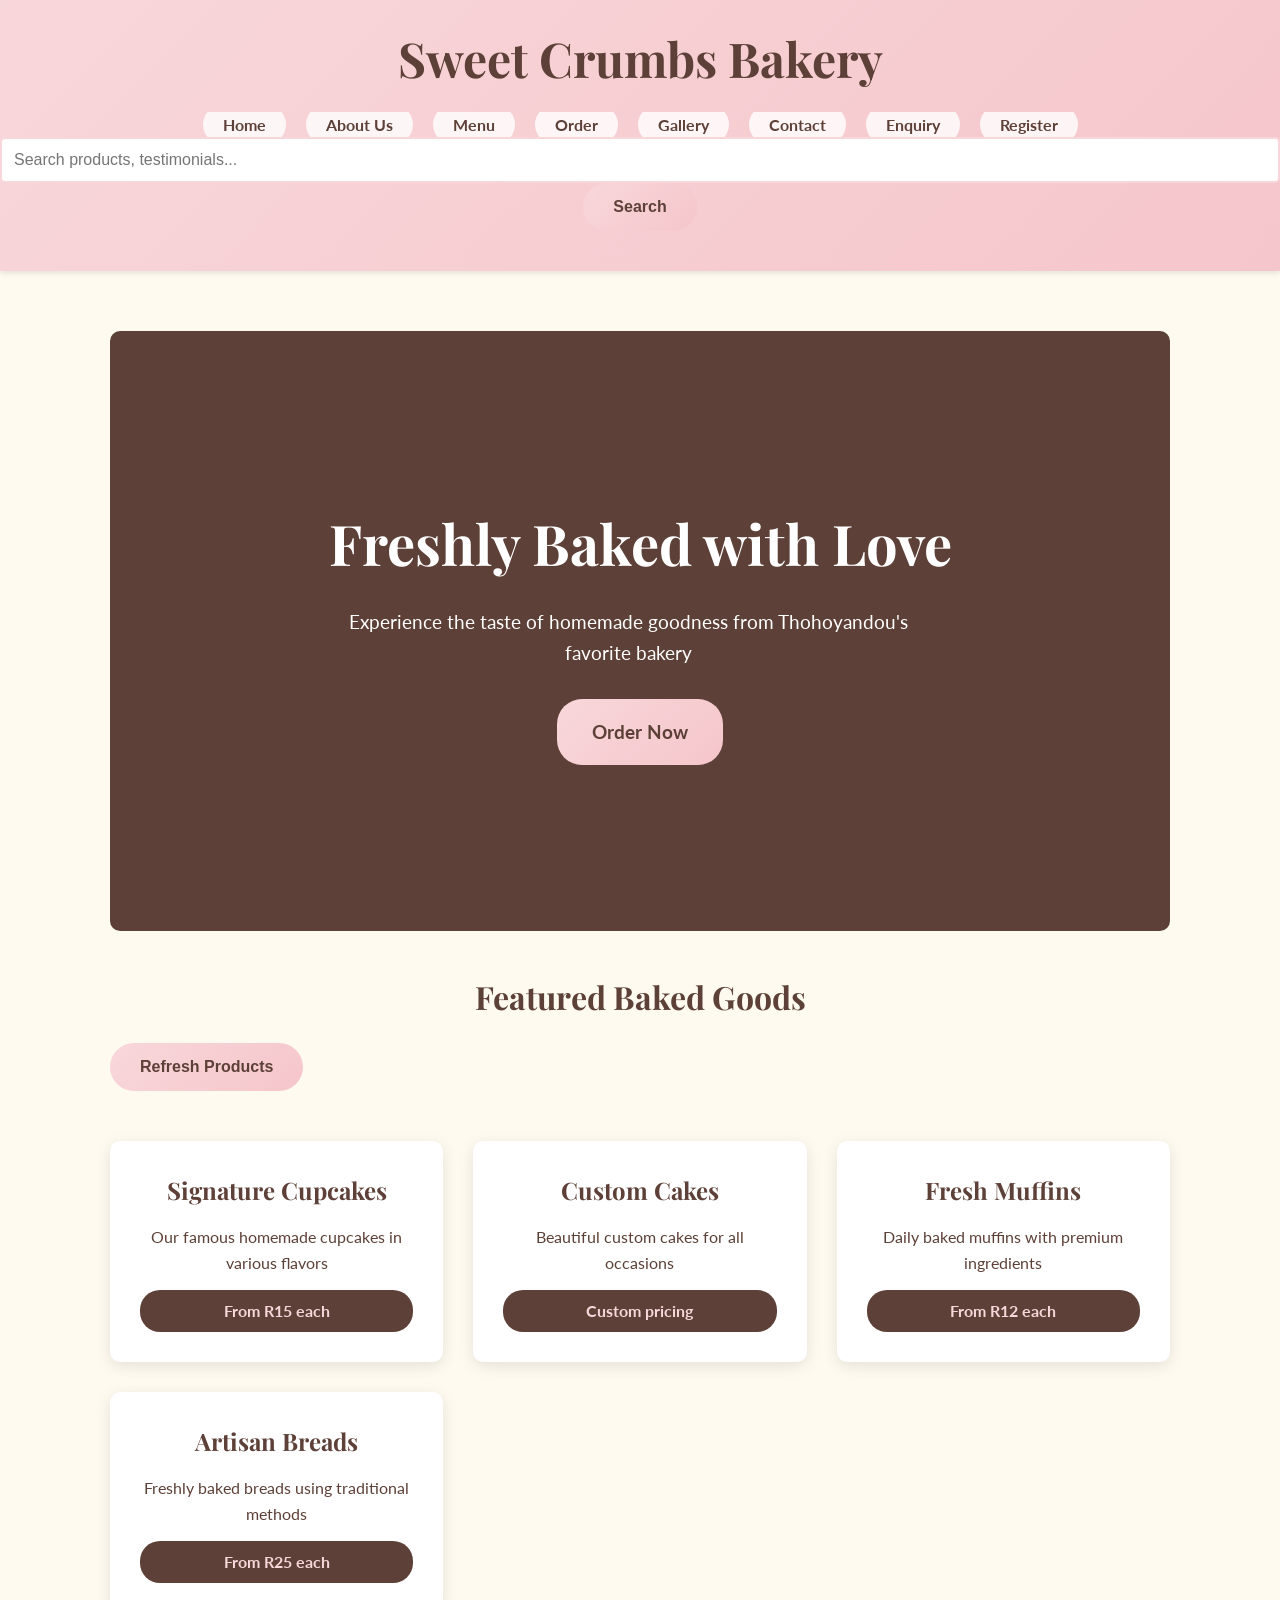
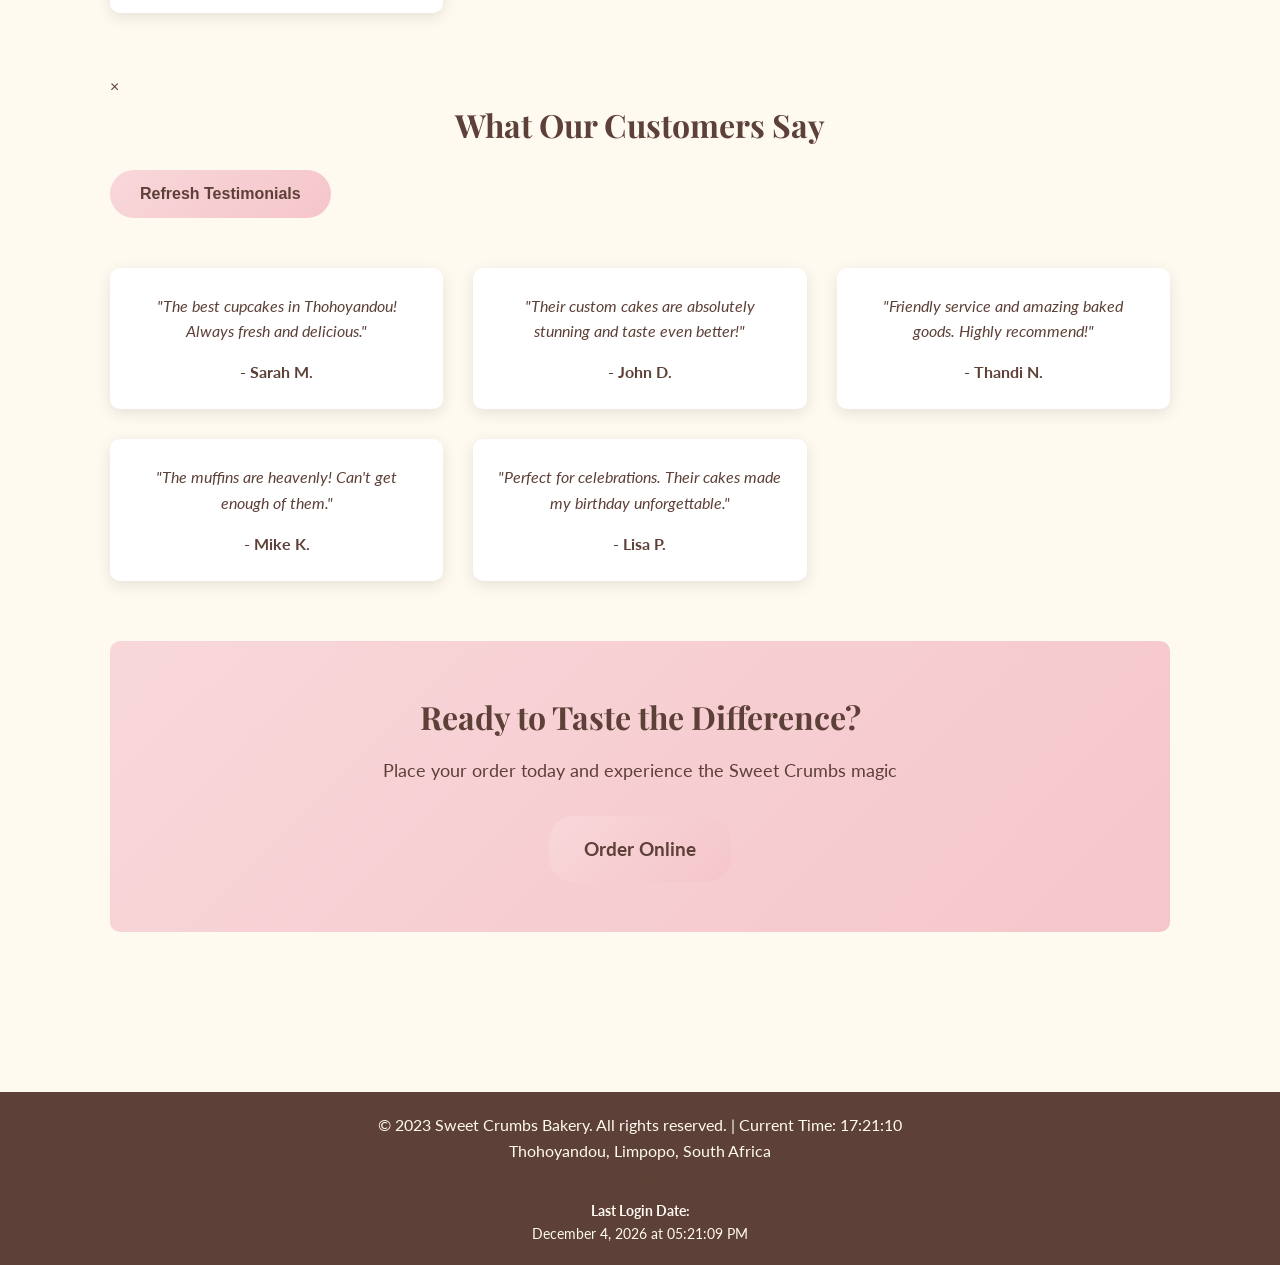
<file: index.html>
<!DOCTYPE html>
<html lang="en">
<head>
    <meta charset="UTF-8">
    <meta name="viewport" content="width=device-width, initial-scale=1.0">
    <title>Sweet Crumbs Bakery - Thohoyandou's Favorite Bakery</title>
    <meta name="description" content="Discover Sweet Crumbs Bakery in Thohoyandou, Limpopo. Freshly baked cupcakes, custom cakes, and muffins made with love. Order online for delivery in South Africa.">
    <meta name="keywords" content="bakery Thohoyandou, Sweet Crumbs Bakery, cupcakes Limpopo, custom cakes Thohoyandou, fresh muffins South Africa, homemade bakery">
    <meta name="author" content="Sweet Crumbs Bakery">
    <meta name="robots" content="index, follow">
    <!-- Open Graph / Facebook -->
    <meta property="og:type" content="website">
    <meta property="og:url" content="https://sweetcrumbs.co.za/">
    <meta property="og:title" content="Sweet Crumbs Bakery - Thohoyandou's Favorite Bakery">
    <meta property="og:description" content="Freshly baked cupcakes, custom cakes, and muffins from Thohoyandou's best bakery. Order online today!">
    <meta property="og:image" content="https://sweetcrumbs.co.za/Assets/cupcake1.jpeg">
    <!-- Twitter -->
    <meta property="twitter:card" content="summary_large_image">
    <meta property="twitter:url" content="https://sweetcrumbs.co.za/">
    <meta property="twitter:title" content="Sweet Crumbs Bakery - Thohoyandou's Favorite Bakery">
    <meta property="twitter:description" content="Freshly baked cupcakes, custom cakes, and muffins from Thohoyandou's best bakery. Order online today!">
    <meta property="twitter:image" content="https://sweetcrumbs.co.za/Assets/cupcake1.jpeg">
    <link rel="stylesheet" href="Css/styles.css">
    <script src="https://code.jquery.com/jquery-3.6.0.min.js"></script>
    <script src="Js/script.js"></script>
    <script src="Js/index.js"></script>
    <script src="Js/search.js"></script>
    <script src="Js/real-time.js"></script>
</head>
<body>
    <header>
        <h1>Sweet Crumbs Bakery</h1>
        <input type="checkbox" id="menu-toggle" style="display: none;">
        <label for="menu-toggle" class="hamburger">☰</label>
        <nav>
            <ul>
                <li><a href="index.html">Home</a></li>
                <li><a href="Pages/about.html">About Us</a></li>
                <li><a href="Pages/menu.html">Menu</a></li>
                <li><a href="Pages/order.html">Order</a></li>
                <li><a href="Pages/gallery.html">Gallery</a></li>
                <li><a href="Pages/contact.html">Contact</a></li>
                <li><a href="Pages/enquiry.html">Enquiry</a></li>
                <li><a href="Pages/register.html">Register</a></li>
            </ul>
        </nav>
    </header>
    <main>
        <!-- Hero Section -->
        <section class="hero">
            <div class="hero-content">
                <h2>Freshly Baked with Love</h2>
                <p>Experience the taste of homemade goodness from Thohoyandou's favorite bakery</p>
                <a href="Pages/order.html" class="cta-button">Order Now</a>
            </div>
        </section>

        <!-- Featured Products -->
        <section>
            <h2>Featured Baked Goods</h2>
            <div class="featured-products">
                <div class="product-card" data-modal="cupcakes">
                    <h3>Signature Cupcakes</h3>
                    <p>Our famous homemade cupcakes in various flavors</p>
                    <span class="price">From R15 each</span>
                </div>
                <div class="product-card" data-modal="cakes">
                    <h3>Custom Cakes</h3>
                    <p>Beautiful custom cakes for all occasions</p>
                    <span class="price">Custom pricing</span>
                </div>
                <div class="product-card" data-modal="muffins">
                    <h3>Fresh Muffins</h3>
                    <p>Daily baked muffins with premium ingredients</p>
                    <span class="price">From R12 each</span>
                </div>
            </div>
        </section>

        <!-- Modal for Product Details -->
        <div id="product-modal" class="modal">
            <div class="modal-content">
                <span class="close">&times;</span>
                <div id="modal-body">
                    <!-- Content will be populated by JS -->
                </div>
            </div>
        </div>

        <!-- Testimonials -->
        <section>
            <h2>What Our Customers Say</h2>
            <div class="testimonials">
                <div class="testimonial">
                    <p>"The best cupcakes in Thohoyandou! Always fresh and delicious."</p>
                    <span>- Sarah M.</span>
                </div>
                <div class="testimonial">
                    <p>"Their custom cakes are absolutely stunning and taste even better!"</p>
                    <span>- John D.</span>
                </div>
                <div class="testimonial">
                    <p>"Friendly service and amazing baked goods. Highly recommend!"</p>
                    <span>- Thandi N.</span>
                </div>
            </div>
        </section>

        <!-- Call to Action -->
        <section class="cta-section">
            <h2>Ready to Taste the Difference?</h2>
            <p>Place your order today and experience the Sweet Crumbs magic</p>
            <a href="Pages/order.html" class="cta-button">Order Online</a>
        </section>
    </main>

    <footer>
        <p>&copy; 2023 Sweet Crumbs Bakery. All rights reserved.</p>
        <p>Thohoyandou, Limpopo, South Africa</p>
        <div class="social-media">
            <a href="https://www.facebook.com/sweetcrumbsbakery" target="_blank" rel="noopener">Facebook</a>
            <a href="https://www.instagram.com/sweetcrumbsbakery" target="_blank" rel="noopener">Instagram</a>
            <a href="https://twitter.com/sweetcrumbsbak" target="_blank" rel="noopener">Twitter</a>
        </div>
    </footer>
</body>
</html>
</file>
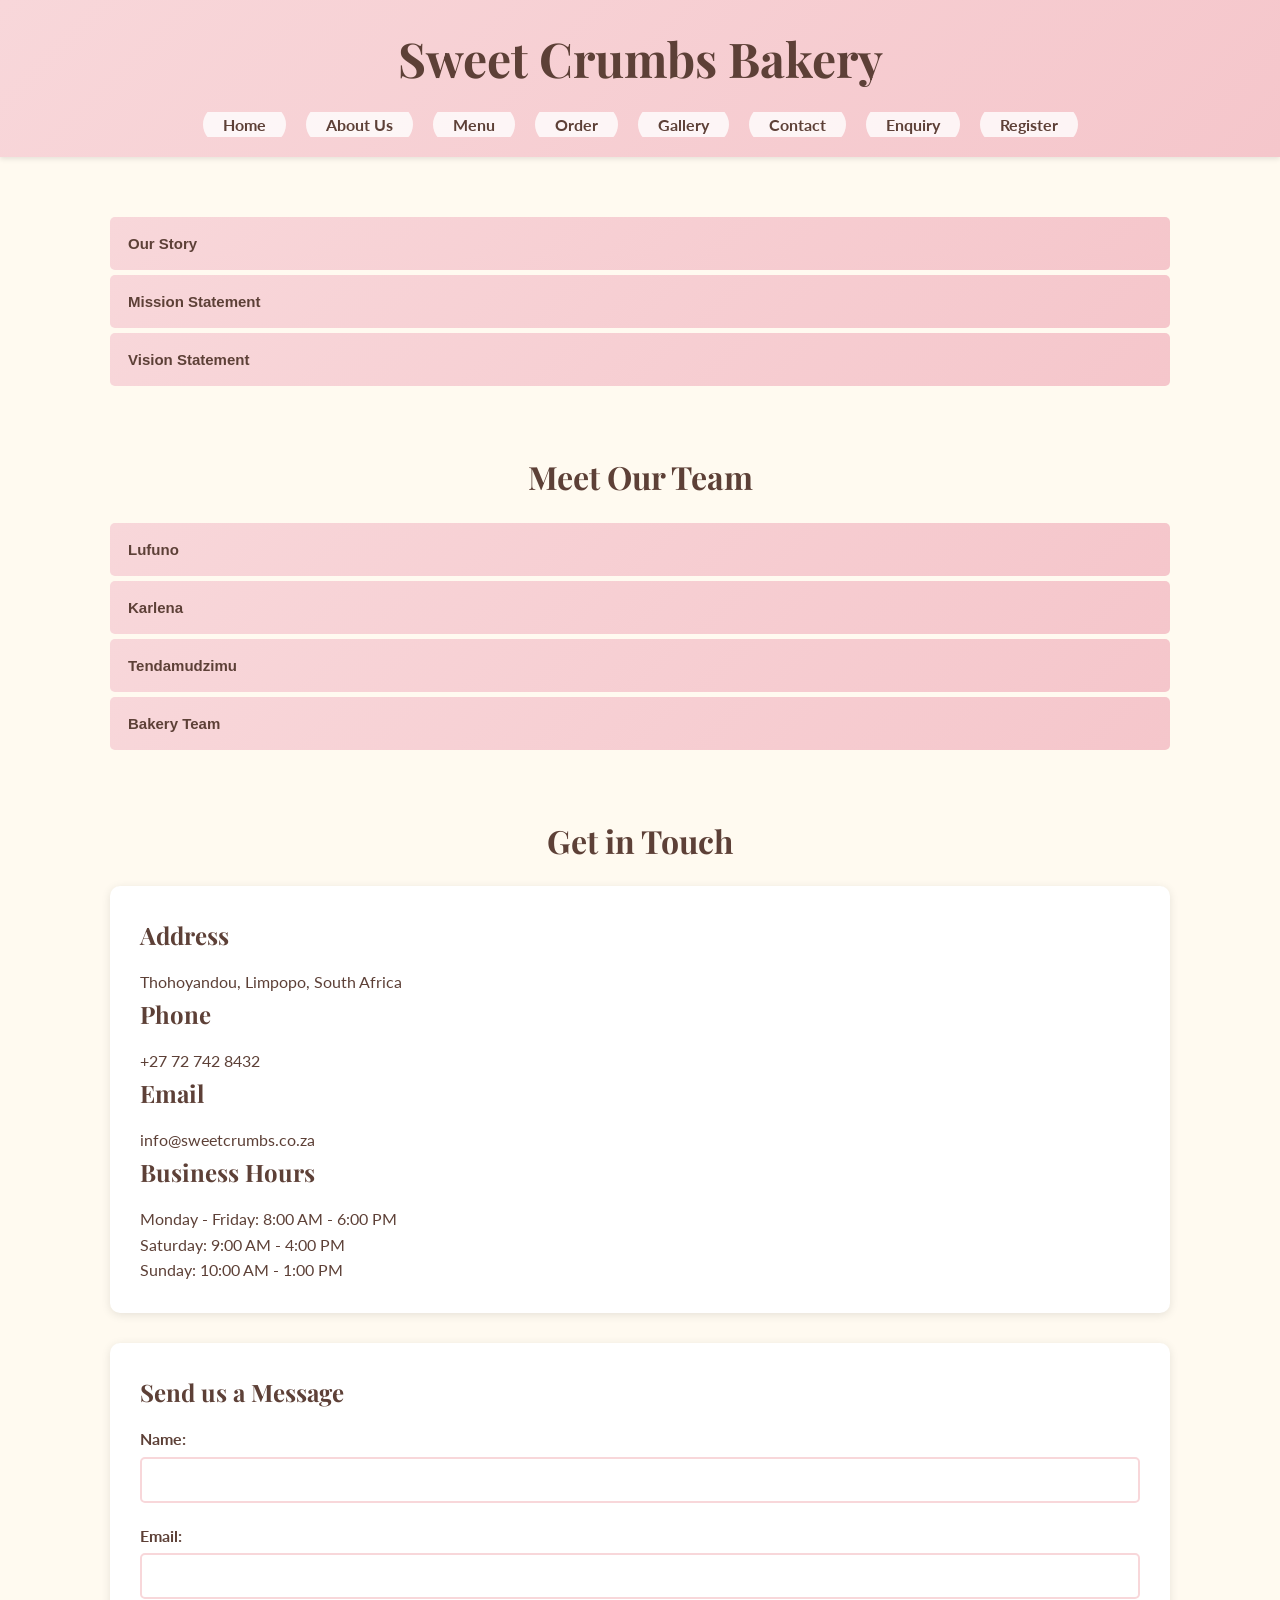
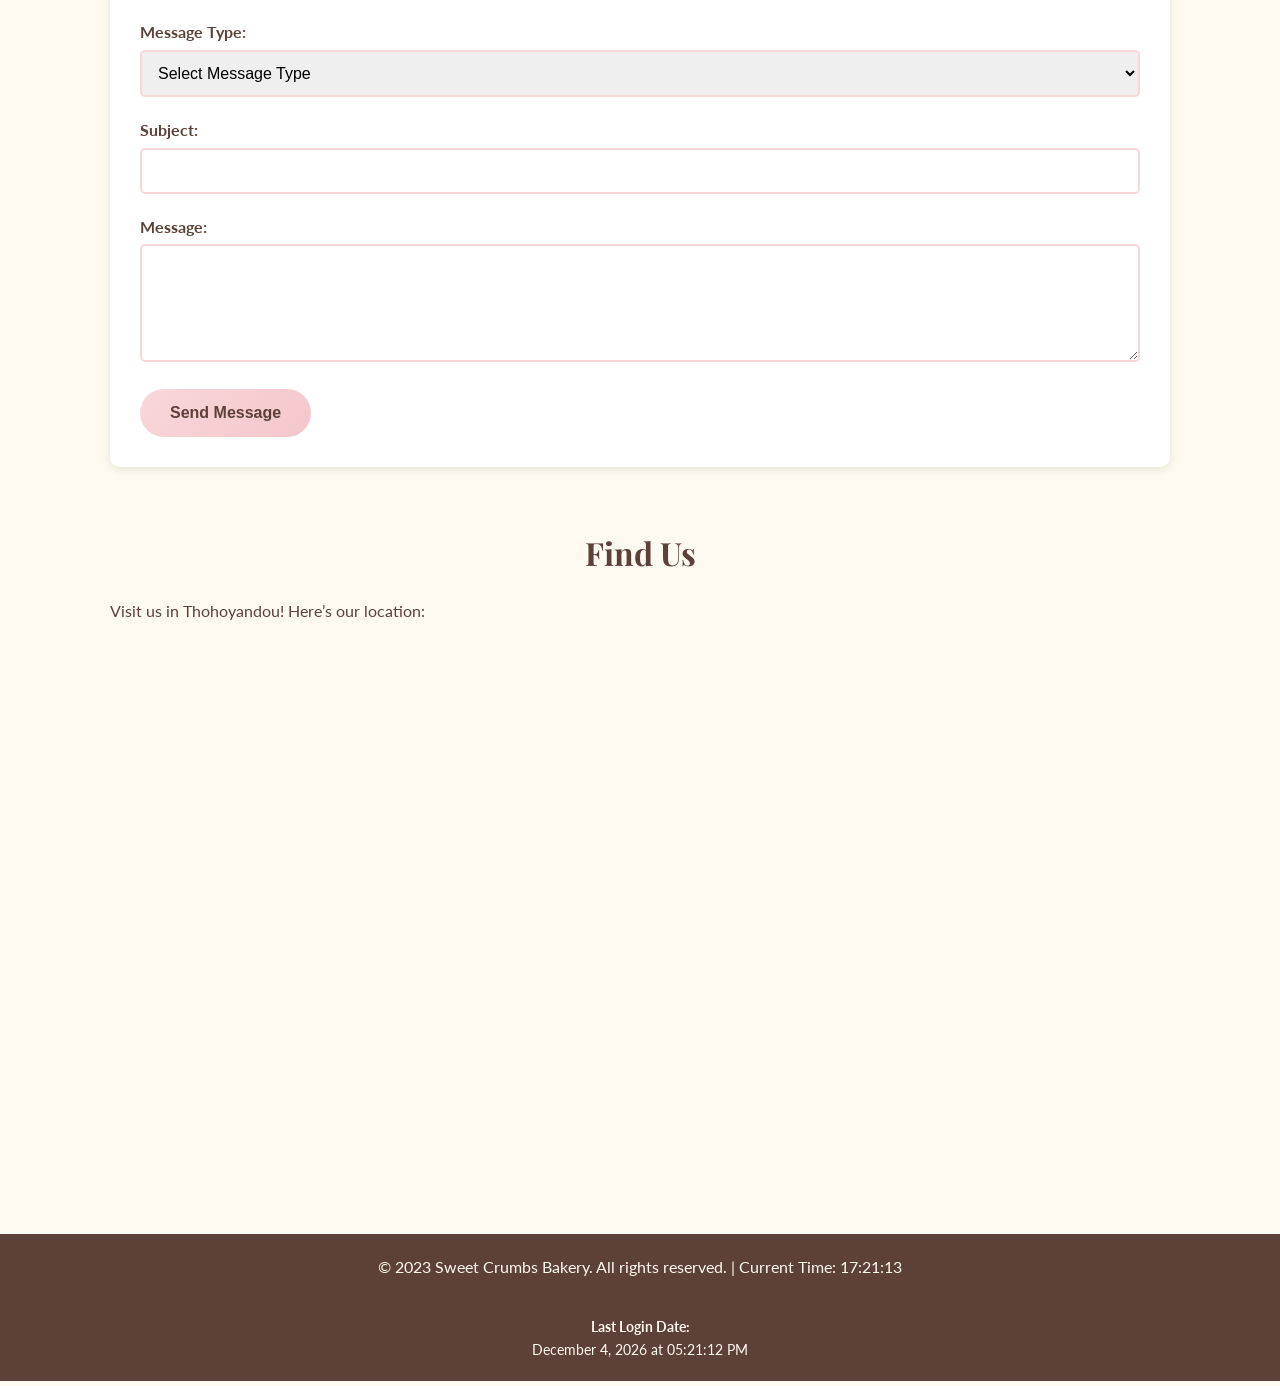
<file: Pages/about.html>
<!DOCTYPE html>
<html lang="en">
<head>
    <meta charset="UTF-8">
    <meta name="viewport" content="width=device-width, initial-scale=1.0">
    <title>About Us - Sweet Crumbs Bakery</title>
    <meta name="description" content="Learn about Sweet Crumbs Bakery's story, founded in 2019 in Thohoyandou. Meet our team and discover our mission to bring joy through freshly baked goods.">
    <meta name="keywords" content="about Sweet Crumbs Bakery, bakery Thohoyandou story, Lufuno founder, custom cakes Limpopo, bakery team South Africa">
    <meta name="author" content="Sweet Crumbs Bakery">
    <meta name="robots" content="index, follow">
    <!-- Open Graph / Facebook -->
    <meta property="og:type" content="website">
    <meta property="og:url" content="https://sweetcrumbs.co.za/Pages/about.html">
    <meta property="og:title" content="About Us - Sweet Crumbs Bakery">
    <meta property="og:description" content="Founded in 2019, Sweet Crumbs Bakery in Thohoyandou offers homemade cupcakes, custom cakes, and muffins. Meet our passionate team!">
    <meta property="og:image" content="https://sweetcrumbs.co.za/Assets/member 1.jpeg">
    <!-- Twitter -->
    <meta property="twitter:card" content="summary_large_image">
    <meta property="twitter:url" content="https://sweetcrumbs.co.za/Pages/about.html">
    <meta property="twitter:title" content="About Us - Sweet Crumbs Bakery">
    <meta property="twitter:description" content="Founded in 2019, Sweet Crumbs Bakery in Thohoyandou offers homemade cupcakes, custom cakes, and muffins. Meet our passionate team!">
    <meta property="twitter:image" content="https://sweetcrumbs.co.za/Assets/member 1.jpeg">
    <link rel="stylesheet" href="../Css/styles.css">
    <script src="../Js/about.js"></script>
    <script src="../Js/enquiry.js"></script>
    <script src="../Js/contact.js"></script>
    <script src="../Js/real-time.js"></script>
</head>
<body>
    <header>
        <h1>Sweet Crumbs Bakery</h1>
        <input type="checkbox" id="menu-toggle" style="display: none;">
        <label for="menu-toggle" class="hamburger">☰</label>
        <nav>
            <ul>
                <li><a href="../index.html">Home</a></li>
                <li><a href="about.html">About Us</a></li>
                <li><a href="menu.html">Menu</a></li>
                <li><a href="order.html">Order</a></li>
                <li><a href="gallery.html">Gallery</a></li>
                <li><a href="contact.html">Contact</a></li>
                <li><a href="enquiry.html">Enquiry</a></li>
                <li><a href="register.html">Register</a></li>
            </ul>
        </nav>
    </header>

    <main>
        <section>
            <button class="accordion">Our Story</button>
            <div class="panel">
                <p>Founded in 2019 by Lufuno, Sweet Crumbs Bakery started as a small kitchen business selling cupcakes and muffins. It gained popularity and opened a physical storefront within a year. Known for homemade recipes and custom cakes, it has become a beloved local spot.</p>
            </div>

            <button class="accordion">Mission Statement</button>
            <div class="panel">
                <p>To bring joy and connection to the community through freshly baked goods made with quality ingredients and passion.</p>
            </div>

            <button class="accordion">Vision Statement</button>
            <div class="panel">
                <p>To become Thohoyandou's most trusted bakery by offering exceptional baked goods, expanding delivery services, and enhancing online presence.</p>
            </div>
        </section>

        <!-- Meet Our Team Section -->
        <section>
            <h2>Meet Our Team</h2>
            <button class="accordion">Lufuno</button>
            <div class="panel">
                <div class="team-member">
                    <img src="../Assets/member 1.jpeg" alt="Lufuno - Founder and Head Baker at Sweet Crumbs Bakery Thohoyandou">
                    <h3>Lufuno</h3>
                    <p><strong>Founder & Head Baker</strong></p>
                    <p>Lufuno is the heart behind Sweet Crumbs Bakery. With a passion for baking and creativity, she ensures every recipe carries the warmth of homemade goodness.</p>
                </div>
            </div>

            <button class="accordion">Karlena</button>
            <div class="panel">
                <div class="team-member">
                    <img src="../Assets/member 3.jpeg" alt="Karlena - Cake Designer at Sweet Crumbs Bakery Thohoyandou">
                    <h3>Karlena</h3>
                    <p><strong>Cake Designer</strong></p>
                    <p>Karlena specializes in crafting unique, custom-designed cakes for birthdays, weddings, and special events.</p>
                </div>
            </div>

            <button class="accordion">Tendamudzimu</button>
            <div class="panel">
                <div class="team-member">
                    <img src="../Assets/member 2.jpeg" alt="Tendamudzimu - Customer Experience Manager at Sweet Crumbs Bakery Thohoyandou">
                    <h3>Tendamudzimu</h3>
                    <p><strong>Customer Experience Manager</strong></p>
                    <p>Tenda makes sure every customer leaves with a smile. From orders to delivery, he ensures a smooth and friendly experience.</p>
                </div>
            </div>

            <button class="accordion">Bakery Team</button>
            <div class="panel">
                <div class="team-member">
                    <img src="../Assets/bakery team.jpeg" alt="Bakery Team at Sweet Crumbs Bakery Thohoyandou">
                    <h3>Bakery Team</h3>
                    <p><strong>Support Staff</strong></p>
                    <p>Our team of bakers and assistants work tirelessly to prepare fresh muffins, breads, and treats daily for the community.</p>
                </div>
            </div>
        </section>



        <!-- Contact Form Section -->
        <section>
            <h2>Get in Touch</h2>
            <div class="contact-info">
                <h3>Address</h3>
                <p>Thohoyandou, Limpopo, South Africa</p>

                <h3>Phone</h3>
                <p>+27 72 742 8432</p>

                <h3>Email</h3>
                <p>info@sweetcrumbs.co.za</p>

                <h3>Business Hours</h3>
                <p>Monday - Friday: 8:00 AM - 6:00 PM</p>
                <p>Saturday: 9:00 AM - 4:00 PM</p>
                <p>Sunday: 10:00 AM - 1:00 PM</p>
            </div>

            <div class="contact-form">
                <h3>Send us a Message</h3>
                <form id="contactForm">
                    <div class="form-group">
                        <label for="contactName">Name:</label>
                        <input type="text" id="contactName" name="name" minlength="2" maxlength="50">
                    </div>

                    <div class="form-group">
                        <label for="contactEmail">Email:</label>
                        <input type="email" id="contactEmail" name="email">
                    </div>

                    <div class="form-group">
                        <label for="messageType">Message Type:</label>
                        <select id="messageType" name="messageType">
                            <option value="">Select Message Type</option>
                            <option value="general">General Inquiry</option>
                            <option value="feedback">Feedback</option>
                            <option value="complaint">Complaint</option>
                            <option value="other">Other</option>
                        </select>
                    </div>

                    <div class="form-group">
                        <label for="subject">Subject:</label>
                        <input type="text" id="subject" name="subject" minlength="5" maxlength="100">
                    </div>

                    <div class="form-group">
                        <label for="message">Message:</label>
                        <textarea id="message" name="message" rows="5" minlength="10" maxlength="1000"></textarea>
                    </div>

                    <button type="submit">Send Message</button>
                    <div id="errorMessages"></div>
                </form>
                <div id="emailConfirmation" style="display: none;">
                    <h3>Message Sent!</h3>
                    <p>Your message has been sent to info@sweetcrumbs.co.za. We will respond within 24 hours.</p>
                </div>
            </div>
        </section>

        <!-- Location Section -->
        <section>
            <h2>Find Us</h2>
            <p>Visit us in Thohoyandou! Here’s our location:</p>
            <iframe
                class="responsive-map"
                src="https://www.google.com/maps/embed?pb=!1m18!1m12!1m3!1d3564.568275874041!2d30.452!3d-22.955!2m3!1f0!2f0!3f0!3m2!1i1024!2i768!4f13.1!3m3!1m2!1s0x1ec6b1c38bfbf5e3%3A0xabc123def456!2sSweet%20Crumbs%20Bakery!5e0!3m2!1sen!2sza!4v1691234567890"
                style="border:0;"
                allowfullscreen=""
                loading="lazy"
                referrerpolicy="no-referrer-when-downgrade">
            </iframe>
        </section>
    </main>

    <script type="application/ld+json">
    {
      "@context": "https://schema.org",
      "@type": "LocalBusiness",
      "name": "Sweet Crumbs Bakery",
      "description": "Homemade cupcakes, custom cakes, and muffins in Thohoyandou, Limpopo.",
      "url": "https://sweetcrumbs.co.za",
      "address": {
        "@type": "PostalAddress",
        "streetAddress": "Thohoyandou",
        "addressLocality": "Thohoyandou",
        "addressRegion": "Limpopo",
        "postalCode": "",
        "addressCountry": "ZA"
      },
      "telephone": "+27 72 742 8432",
      "email": "info@sweetcrumbs.co.za",
      "openingHours": "Mo-Fr 08:00-18:00, Sa 09:00-16:00, Su 10:00-13:00",
      "image": "https://sweetcrumbs.co.za/Assets/member 1.jpeg"
    }
    </script>

    <footer>
        <p>&copy; 2023 Sweet Crumbs Bakery. All rights reserved.</p>
        <div class="social-media">
            <a href="https://www.facebook.com/sweetcrumbsbakery" target="_blank" rel="noopener">Facebook</a>
            <a href="https://www.instagram.com/sweetcrumbsbakery" target="_blank" rel="noopener">Instagram</a>
            <a href="https://twitter.com/sweetcrumbsbak" target="_blank" rel="noopener">Twitter</a>
        </div>
    </footer>
</body>
</html>
</file>
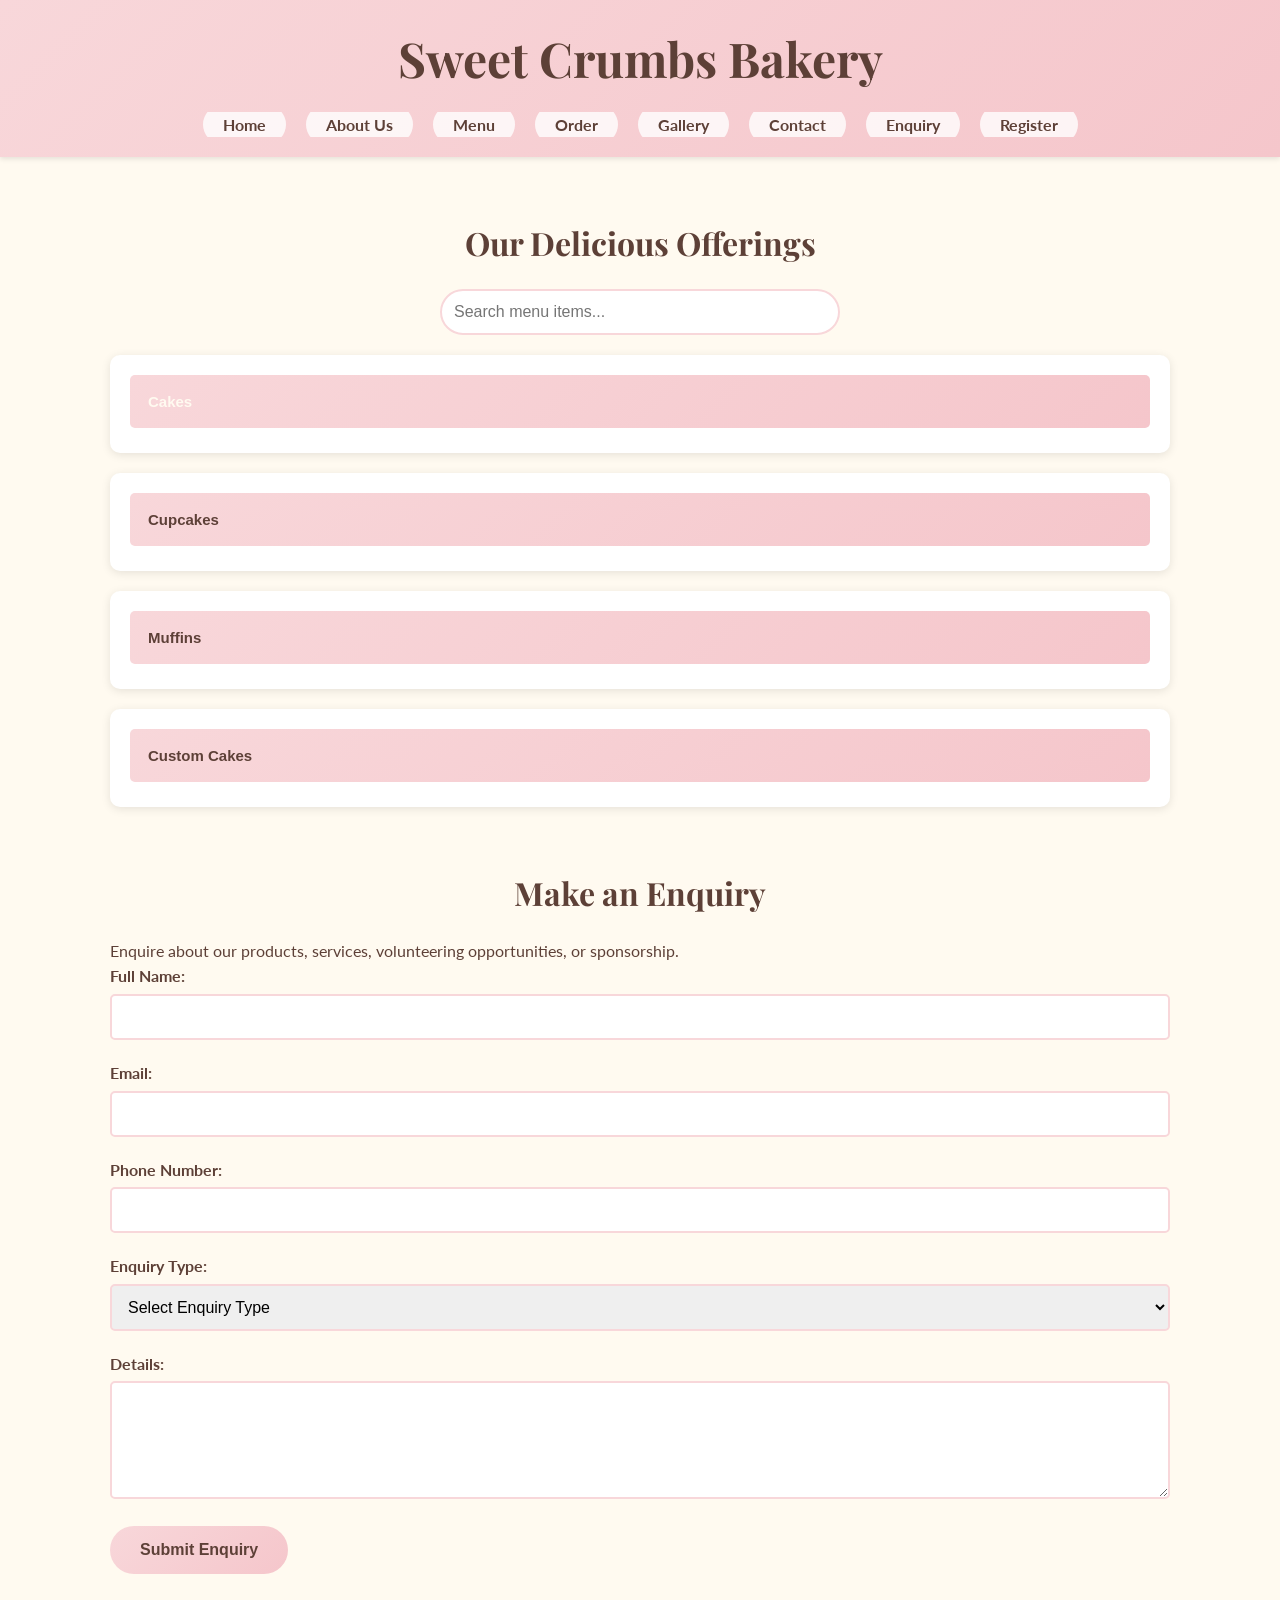
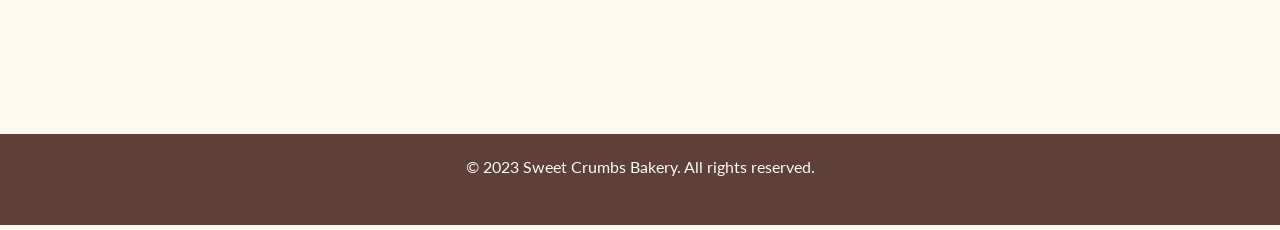
<file: Pages/menu.html>
<!DOCTYPE html>
<html lang="en">
<head>
    <meta charset="UTF-8">
    <meta name="viewport" content="width=device-width, initial-scale=1.0">
    <title>Menu - Sweet Crumbs Bakery</title>
    <meta name="description" content="Explore Sweet Crumbs Bakery's menu: fresh cupcakes, custom cakes, muffins, and more. Order online from Thohoyandou's best bakery in Limpopo.">
    <meta name="keywords" content="bakery menu Thohoyandou, cupcakes Limpopo, custom cakes South Africa, fresh muffins Thohoyandou, Sweet Crumbs Bakery prices">
    <meta name="author" content="Sweet Crumbs Bakery">
    <meta name="robots" content="index, follow">
    <!-- Open Graph / Facebook -->
    <meta property="og:type" content="website">
    <meta property="og:url" content="https://sweetcrumbs.co.za/Pages/menu.html">
    <meta property="og:title" content="Menu - Sweet Crumbs Bakery">
    <meta property="og:description" content="Delicious cupcakes, custom cakes, and muffins from Sweet Crumbs Bakery in Thohoyandou. View our menu and order online!">
    <meta property="og:image" content="https://sweetcrumbs.co.za/Assets/cupcake1.jpeg">
    <!-- Twitter -->
    <meta property="twitter:card" content="summary_large_image">
    <meta property="twitter:url" content="https://sweetcrumbs.co.za/Pages/menu.html">
    <meta property="twitter:title" content="Menu - Sweet Crumbs Bakery">
    <meta property="twitter:description" content="Delicious cupcakes, custom cakes, and muffins from Sweet Crumbs Bakery in Thohoyandou. View our menu and order online!">
    <meta property="twitter:image" content="https://sweetcrumbs.co.za/Assets/cupcake1.jpeg">
    <link rel="stylesheet" href="../Css/styles.css">
    <script src="https://code.jquery.com/jquery-3.6.0.min.js"></script>
    <script src="../Js/script.js"></script>
    <script src="../Js/menu.js"></script>
    <script src="../Js/enquiry.js"></script>
</head>
<body>
    <header>
        <h1>Sweet Crumbs Bakery</h1>
        <input type="checkbox" id="menu-toggle" style="display: none;">
        <label for="menu-toggle" class="hamburger">☰</label>
        <nav>
            <ul>
                 <li><a href="../index.html">Home</a></li>
                <li><a href="about.html">About Us</a></li>
                <li><a href="menu.html">Menu</a></li>
                <li><a href="order.html">Order</a></li>
                <li><a href="gallery.html">Gallery</a></li>
                <li><a href="contact.html">Contact</a></li>
                <li><a href="enquiry.html">Enquiry</a></li>
                <li><a href="register.html">Register</a></li>
            </ul>
        </nav>
    </header>
    <main>
        <section>
            <h2>Our Delicious Offerings</h2>
            <div class="search-container">
                <input type="text" id="menu-search" placeholder="Search menu items...">
            </div>
            <div class="menu-category">
                <button class="accordion">Cakes</button>
                <div class="panel">
                    <ul>
                        <li data-category="cakes">Chocolate Cake - R120</li>
                        <li data-category="cakes">Vanilla Cake - R110</li>
                        <li data-category="cakes">Red Velvet Cake - R130</li>
                        <li data-category="cakes">Carrot Cake - R125</li>
                    </ul>
                    <div class="cake-details" style="display: none; margin-top: 20px; padding: 15px; background-color: #f9f9f9; border-radius: 5px;">
                        <h4>Special Cake Offerings</h4>
                        <p>Our cakes are made with the finest ingredients and can be customized for any occasion. Each cake serves 8-12 people and comes with complimentary decorations.</p>
                        <ul>
                            <li>Birthday Cakes: Starting from R150</li>
                            <li>Wedding Cakes: Starting from R500</li>
                            <li>Anniversary Cakes: Starting from R200</li>
                        </ul>
                        <p>Contact us for custom designs and flavor combinations!</p>
                    </div>
                </div>
            </div>
            <div class="menu-category">
                <button class="accordion">Cupcakes</button>
                <div class="panel">
                    <ul>
                        <li data-category="cupcakes">Vanilla Cupcake - R15 each</li>
                        <li data-category="cupcakes">Chocolate Cupcake - R16 each</li>
                        <li data-category="cupcakes">Red Velvet Cupcake - R18 each</li>
                        <li data-category="cupcakes">Assorted Dozen - R180</li>
                    </ul>
                </div>
            </div>
            <div class="menu-category">
                <button class="accordion">Muffins</button>
                <div class="panel">
                    <ul>
                        <li data-category="muffins">Blueberry Muffin - R12 each</li>
                        <li data-category="muffins">Chocolate Chip Muffin - R14 each</li>
                        <li data-category="muffins">Banana Nut Muffin - R13 each</li>
                    </ul>
                </div>
            </div>
            <div class="menu-category">
                <button class="accordion">Custom Cakes</button>
                <div class="panel">
                    <p>Contact us for custom cake pricing and designs</p>
                </div>
            </div>
        </section>

        <!-- Enquiry Form Section -->
        <section>
            <h2>Make an Enquiry</h2>
            <p>Enquire about our products, services, volunteering opportunities, or sponsorship.</p>
            <form id="enquiryForm">
                <div class="form-group">
                    <label for="name">Full Name:</label>
                    <input type="text" id="name" name="name" minlength="2" maxlength="50">
                </div>

                <div class="form-group">
                    <label for="email">Email:</label>
                    <input type="email" id="email" name="email">
                </div>

                <div class="form-group">
                    <label for="phone">Phone Number:</label>
                    <input type="tel" id="phone" name="phone" pattern="^\+?[0-9\s\-\(\)]{10,15}$">
                </div>

                <div class="form-group">
                    <label for="enquiryType">Enquiry Type:</label>
                    <select id="enquiryType" name="enquiryType">
                        <option value="">Select Enquiry Type</option>
                        <option value="product">Product/Service</option>
                        <option value="volunteer">Volunteer</option>
                        <option value="sponsor">Sponsorship</option>
                    </select>
                </div>

                <div class="form-group">
                    <label for="details">Details:</label>
                    <textarea id="details" name="details" rows="5" minlength="10" maxlength="500"></textarea>
                </div>

                <button type="submit">Submit Enquiry</button>
                <div id="errorMessages"></div>
            </form>
            <div id="response" style="display: none;">
                <h3>Thank you for your enquiry!</h3>
                <p id="responseText"></p>
            </div>
        </section>
    </main>
    <footer>
        <p>&copy; 2023 Sweet Crumbs Bakery. All rights reserved.</p>
        <div class="social-media">
            <a href="https://www.facebook.com/sweetcrumbsbakery" target="_blank" rel="noopener">Facebook</a>
            <a href="https://www.instagram.com/sweetcrumbsbakery" target="_blank" rel="noopener">Instagram</a>
            <a href="https://twitter.com/sweetcrumbsbak" target="_blank" rel="noopener">Twitter</a>
        </div>
    </footer>
</body>
</html>
</file>
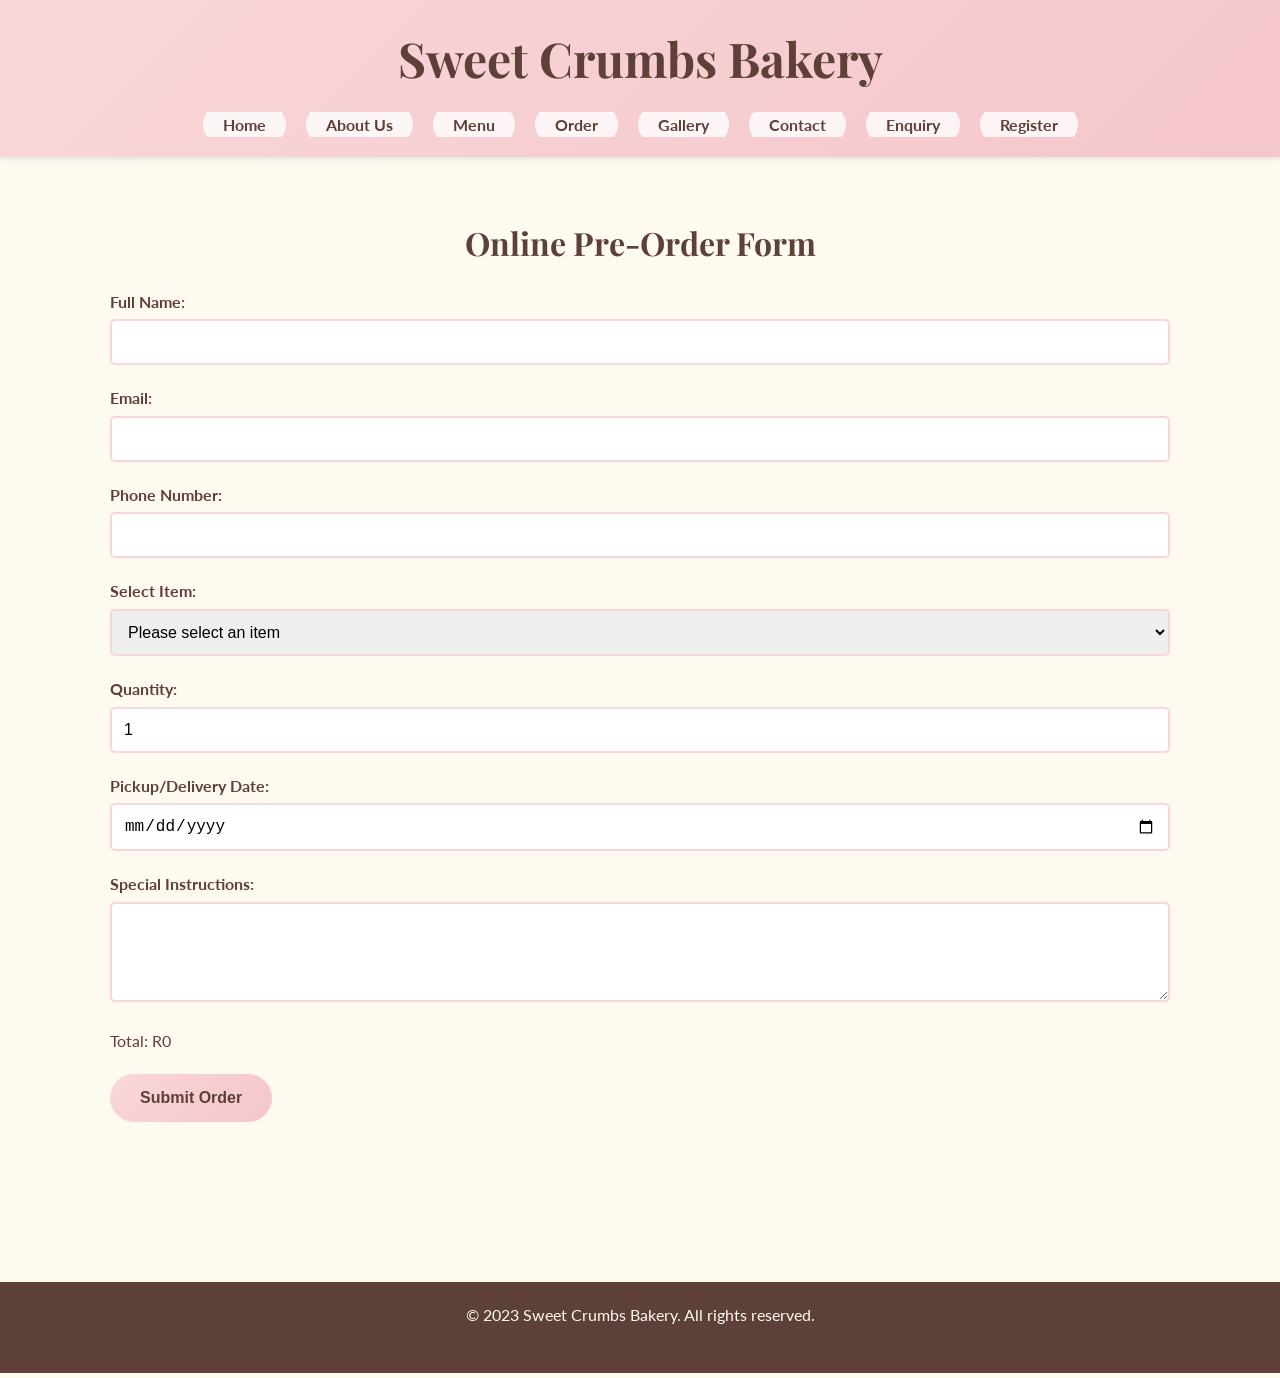
<file: Pages/order.html>
<!DOCTYPE html>
<html lang="en">
<head>
    <meta charset="UTF-8">
    <meta name="viewport" content="width=device-width, initial-scale=1.0">
    <title>Order - Sweet Crumbs Bakery</title>
    <meta name="description" content="Order online from Sweet Crumbs Bakery in Thohoyandou. Pre-order custom cakes, cupcakes, and muffins for pickup or delivery. Fresh baked goods daily.">
    <meta name="keywords" content="order bakery Thohoyandou, custom cakes Limpopo, cupcakes South Africa, muffins delivery Sweet Crumbs Bakery, online pre-order">
    <meta name="author" content="Sweet Crumbs Bakery">
    <meta name="robots" content="index, follow">
    <!-- Open Graph / Facebook -->
    <meta property="og:type" content="website">
    <meta property="og:url" content="https://sweetcrumbs.co.za/Pages/order.html">
    <meta property="og:title" content="Order - Sweet Crumbs Bakery">
    <meta property="og:description" content="Place your order for fresh baked goods from Sweet Crumbs Bakery. Custom cakes, cupcakes, and muffins available for pickup or delivery.">
    <meta property="og:image" content="https://sweetcrumbs.co.za/Assets/cupcake1.jpeg">
    <!-- Twitter -->
    <meta property="twitter:card" content="summary_large_image">
    <meta property="twitter:url" content="https://sweetcrumbs.co.za/Pages/order.html">
    <meta property="twitter:title" content="Order - Sweet Crumbs Bakery">
    <meta property="twitter:description" content="Place your order for fresh baked goods from Sweet Crumbs Bakery. Custom cakes, cupcakes, and muffins available for pickup or delivery.">
    <meta property="twitter:image" content="https://sweetcrumbs.co.za/Assets/cupcake1.jpeg">
    <link rel="stylesheet" href="../Css/styles.css">
    <script src="../Js/enquiry.js"></script>
</head>
<body>
    <header>
        <h1>Sweet Crumbs Bakery</h1>
        <input type="checkbox" id="menu-toggle" style="display: none;">
        <label for="menu-toggle" class="hamburger">☰</label>
        <nav>
            <ul>
                  <li><a href="../index.html">Home</a></li>
                <li><a href="about.html">About Us</a></li>
                <li><a href="menu.html">Menu</a></li>
                <li><a href="order.html">Order</a></li>
                <li><a href="gallery.html">Gallery</a></li>
                <li><a href="contact.html">Contact</a></li>
                <li><a href="enquiry.html">Enquiry</a></li>
                <li><a href="register.html">Register</a></li>
            </ul>
        </nav>
    </header>
    <main>
        <section>
            <h2>Online Pre-Order Form</h2>
            <form id="orderForm">
                <div class="form-group">
                    <label for="name">Full Name:</label>
                    <input type="text" id="name" name="name">
                </div>

                <div class="form-group">
                    <label for="email">Email:</label>
                    <input type="email" id="email" name="email">
                </div>

                <div class="form-group">
                    <label for="phone">Phone Number:</label>
                    <input type="tel" id="phone" name="phone">
                </div>

                <div class="form-group">
                    <label for="item">Select Item:</label>
                    <select id="item" name="item">
                        <option value="">Please select an item</option>
                        <option value="chocolate_cake">Chocolate Cake - R120</option>
                        <option value="vanilla_cake">Vanilla Cake - R110</option>
                        <option value="red_velvet_cake">Red Velvet Cake - R130</option>
                        <option value="carrot_cake">Carrot Cake - R125</option>
                        <option value="vanilla_cupcake">Vanilla Cupcake - R15 each</option>
                        <option value="chocolate_cupcake">Chocolate Cupcake - R16 each</option>
                        <option value="red_velvet_cupcake">Red Velvet Cupcake - R18 each</option>
                        <option value="assorted_dozen">Assorted Dozen Cupcakes - R180</option>
                        <option value="blueberry_muffin">Blueberry Muffin - R12 each</option>
                        <option value="chocolate_chip_muffin">Chocolate Chip Muffin - R14 each</option>
                        <option value="banana_nut_muffin">Banana Nut Muffin - R13 each</option>
                        <option value="custom_cake">Custom Cake (Contact for pricing)</option>
                    </select>
                </div>

                <div class="form-group">
                    <label for="quantity">Quantity:</label>
                    <input type="number" id="quantity" name="quantity" min="1" value="1">
                </div>

                <div class="form-group">
                    <label for="date">Pickup/Delivery Date:</label>
                    <input type="date" id="date" name="date">
                </div>

                <div class="form-group">
                    <label for="message">Special Instructions:</label>
                    <textarea id="message" name="message" rows="4"></textarea>
                </div>

                <div class="form-group">
                    <p id="totalPrice">Total: R0</p>
                </div>

                <button type="submit">Submit Order</button>
                <div id="errorMessages"></div>
            </form>
            <div id="confirmation" style="display: none;">
                <h3>Thank you for your order!</h3>
                <p>We have received your pre-order. We will contact you soon to confirm details.</p>
            </div>
        </section>
    </main>
    <footer>
        <p>&copy; 2023 Sweet Crumbs Bakery. All rights reserved.</p>
        <div class="social-media">
            <a href="https://www.facebook.com/sweetcrumbsbakery" target="_blank" rel="noopener">Facebook</a>
            <a href="https://www.instagram.com/sweetcrumbsbakery" target="_blank" rel="noopener">Instagram</a>
            <a href="https://twitter.com/sweetcrumbsbak" target="_blank" rel="noopener">Twitter</a>
        </div>
    </footer>

    <script>
        document.addEventListener('DOMContentLoaded', function() {
            const form = document.getElementById('orderForm');
            const itemSelect = document.getElementById('item');
            const quantityInput = document.getElementById('quantity');
            const totalPrice = document.getElementById('totalPrice');
            const errorMessages = document.getElementById('errorMessages');
            const confirmation = document.getElementById('confirmation');

            function calculateTotal() {
                const selectedOption = itemSelect.options[itemSelect.selectedIndex];
                if (!selectedOption.value) {
                    totalPrice.textContent = 'Total: R0';
                    return;
                }
                const text = selectedOption.text;
                const priceMatch = text.match(/R(\d+)/);
                if (!priceMatch) {
                    totalPrice.textContent = 'Total: Contact for pricing';
                    return;
                }
                let price = parseInt(priceMatch[1]);
                const quantity = parseInt(quantityInput.value) || 1;
                if (text.includes('each')) {
                    price *= quantity;
                } else if (text.includes('Dozen')) {
                    price *= quantity;
                }
                totalPrice.textContent = 'Total: R' + price;
            }

            itemSelect.addEventListener('change', calculateTotal);
            quantityInput.addEventListener('input', calculateTotal);

            form.addEventListener('submit', function(event) {
                event.preventDefault();
                errorMessages.innerHTML = '';

                const name = document.getElementById('name').value.trim();
                const email = document.getElementById('email').value.trim();
                const phone = document.getElementById('phone').value.trim();
                const item = itemSelect.value;
                const quantity = quantityInput.value;
                const date = document.getElementById('date').value;

                let errors = [];

                if (!name) errors.push('Full Name is required.');
                if (!email) errors.push('Email is required.');
                else if (!/\S+@\S+\.\S+/.test(email)) errors.push('Email is invalid.');
                if (!phone) errors.push('Phone Number is required.');
                if (!item) errors.push('Please select an item.');
                if (!quantity || quantity < 1) errors.push('Quantity must be at least 1.');
                if (!date) errors.push('Pickup/Delivery Date is required.');
                else {
                    const selectedDate = new Date(date);
                    const today = new Date();
                    today.setHours(0, 0, 0, 0);
                    if (selectedDate < today) errors.push('Date must be today or later.');
                }

                if (errors.length > 0) {
                    errorMessages.innerHTML = '<ul>' + errors.map(e => '<li>' + e + '</li>').join('') + '</ul>';
                    return;
                }

                // If valid, show confirmation
                form.style.display = 'none';
                confirmation.style.display = 'block';

                // Optionally, log the order data
                console.log({
                    name, email, phone, item, quantity, date, message: document.getElementById('message').value
                });
            });
        });
    </script>

</body>
</html>
</file>
<file: Css/styles.css>
/* Import Google Fonts */
@import url('https://fonts.googleapis.com/css2?family=Playfair+Display:wght@400;700&family=Lato:wght@300;400;700&display=swap');

/* Global Styles */
* {
    margin: 0;
    padding: 0;
    box-sizing: border-box;
}

body {
    font-family: 'Lato', sans-serif;
    background-color: #fffaf0; /* Cream background */
    color: #5d4037; /* Cocoa brown text */
    line-height: 1.6;
}

/* Header Styles */
header {
    background: linear-gradient(135deg, #f8d7da, #f5c6cb); /* Soft pink gradient */
    padding: 20px 0;
    text-align: center;
    box-shadow: 0 2px 5px rgba(0,0,0,0.1);
}

header h1 {
    font-family: 'Playfair Display', serif;
    color: #5d4037;
    margin-bottom: 15px;
    font-size: 2.5rem;
}

/* Navigation Styles */
nav ul {
    list-style: none;
    display: flex;
    justify-content: center;
    flex-wrap: wrap;
    gap: 20px;
    transition: max-height 0.3s ease;
    max-height: 1000px;
    overflow: hidden;
}

nav ul li a {
    text-decoration: none;
    color: #5d4037;
    font-weight: 700;
    padding: 10px 20px;
    border-radius: 25px;
    transition: all 0.3s ease;
    background-color: rgba(255, 255, 255, 0.8);
}

nav ul li a:hover {
    background-color: #5d4037;
    color: #fffaf0;
    transform: translateY(-2px);
}

/* Team Section */
.team {
    display: grid;
    grid-template-columns: repeat(auto-fit, minmax(220px, 1fr));
    gap: 20px;
    margin-top: 20px;
}

.team-member {
    text-align: center;
    padding: 15px;
    border: 1px solid #ddd;
    border-radius: 10px;
    background: #f9f9f9;
    transition: transform 0.3s ease, box-shadow 0.3s ease;
    cursor: pointer;
}

.team-member:hover,
.team-member:focus-within {
    transform: translateY(-8px);
    box-shadow: 0 10px 25px rgba(0,0,0,0.2);
    outline: none;
}

.team-member img {
    width: 150px;
    height: 150px;
    border-radius: 50%;
    object-fit: cover;
    margin-bottom: 10px;
}

/* Main Content Styles */
main {
    max-width: 1200px;
    margin: 0 auto;
    padding: 40px 20px;
}

section {
    margin-bottom: 60px;
}

h2 {
    font-family: 'Playfair Display', serif;
    color: #5d4037;
    margin-bottom: 20px;
    font-size: 2rem;
    text-align: center;
}

h3 {
    font-family: 'Playfair Display', serif;
    color: #5d4037;
    margin-bottom: 15px;
    font-size: 1.5rem;
}

/* Hero Section */
.hero {
    position: relative;
    height: 500px;
    display: flex;
    align-items: center;
    justify-content: center;
    text-align: center;
    color: white;
    border-radius: 10px;
    margin-bottom: 40px;
    overflow: hidden;
    background-color: #5d4037;
}

.hero-video {
    position: absolute;
    top: 0;
    left: 0;
    width: 100%;
    height: 100%;
    overflow: hidden;
    z-index: 1;
}

.hero-video iframe {
    width: 100%;
    height: 100%;
    pointer-events: none;
}

.hero-content {
    position: relative;
    z-index: 2;
}

.hero-content h2 {
    font-size: 3rem;
    color: white;
    margin-bottom: 20px;
}

.hero-content p {
    font-size: 1.2rem;
    margin-bottom: 30px;
    max-width: 600px;
}

.cta-button {
    display: inline-block;
    background: linear-gradient(135deg, #f8d7da, #f5c6cb);
    color: #5d4037;
    padding: 15px 30px;
    text-decoration: none;
    border-radius: 25px;
    font-weight: 700;
    font-size: 1.1rem;
    transition: all 0.3s ease;
}

.cta-button:hover {
    transform: translateY(-3px);
    box-shadow: 0 5px 15px
rgba(0, 0, 0, 0.2);
}

/* Featured Products */
.featured-products {
    display: grid;
    grid-template-columns: repeat(auto-fit, minmax(300px, 1fr));
    gap: 30px;
    margin-top: 30px;
}

.product-card {
    background: white;
    padding: 30px;
    border-radius: 10px;
    box-shadow: 0 4px 15px rgba(0,0,0,0.1);
    text-align: center;
    transition: transform 0.3s ease;
}

.product-card:hover {
    transform: translateY(-5px);
}

.price {
    display: block;
    font-weight: 700;
    color: #f8d7da;
    background: #5d4037;
    padding: 8px 15px;
    border-radius: 20px;
    margin-top: 15px;
}

/* Testimonials */
.testimonials {
    display: grid;
    grid-template-columns: repeat(auto-fit, minmax(300px, 1fr));
    gap: 30px;
    margin-top: 30px;
}

.testimonial {
    background: white;
    padding: 25px;
    border-radius: 10px;
    box-shadow: 0 4px 15px rgba(0,0,0,0.1);
    text-align: center;
    position: relative;
}

.testimonial p {
    font-style: italic;
    margin-bottom: 15px;
}

.testimonial span {
    font-weight: 700;
    color: #5d4037;
}

/* Call to Action Section */
.cta-section {
    text-align: center;
    background: linear-gradient(135deg, #f8d7da, #f5c6cb);
    padding: 50px;
    border-radius: 10px;
    margin-top: 40px;
}

.cta-section h2 {
    color: #5d4037;
    margin-bottom: 15px;
}

.cta-section p {
    margin-bottom: 30px;
    font-size: 1.1rem;
}

/* Menu Styles */
.menu-category {
    background: white;
    padding: 20px;
    margin-bottom: 20px;
    border-radius: 10px;
    box-shadow: 0 2px 10px rgba(0,0,0,0.1);
}

.menu-category ul {
    list-style: none;
}

.menu-category li {
    padding: 8px 0;
    border-bottom: 1px solid #eee;
}

.menu-category li:last-child {
    border-bottom: none;
}

/* Form Styles */
.form-group {
    margin-bottom: 20px;
}

label {
    display: block;
    margin-bottom: 5px;
    font-weight: 700;
    color: #5d4037;
}

input[type="text"],
input[type="email"],
input[type="tel"],
input[type="number"],
input[type="date"],
input[type="password"],
select,
textarea {
    width: 100%;
    padding: 12px;
    border: 2px solid #f8d7da;
    border-radius: 5px;
    font-size: 16px;
    transition: border-color 0.3s ease, box-shadow 0.3s ease;
}

input:focus,
select:focus,
textarea:focus,
input.invalid:focus {
    outline: none;
    border-color: #5d4037;
    box-shadow: 0 0 8px 2px rgba(93, 64, 55, 0.5);
}

input.invalid {
    border-color: #d32f2f;
    box-shadow: 0 0 8px 2px rgba(211, 47, 47, 0.5);
}

button {
    background: linear-gradient(135deg, #f8d7da, #f5c6cb);
    color: #5d4037;
    padding: 15px 30px;
    border: none;
    border-radius: 25px;
    font-size: 16px;
    font-weight: 700;
    cursor: pointer;
    transition: all 0.3s ease;
}

button:hover {
    transform: translateY(-2px);
    box-shadow: 0 4px 8px rgba(0,0,0,0.2);
}

/* Error and Success Messages */
.error-message {
    color: #d32f2f;
    background-color: #ffebee;
    border: 1px solid #ffcdd2;
    border-radius: 5px;
    padding: 10px;
    margin-top: 10px;
    font-size: 14px;
}

.success-message {
    color: #388e3c;
    background-color: #e8f5e8;
    border: 1px solid #c8e6c9;
    border-radius: 5px;
    padding: 10px;
    margin-top: 10px;
    font-size: 14px;
}

.loading-spinner {
    display: inline-block;
    width: 20px;
    height: 20px;
    border: 3px solid #f8d7da;
    border-radius: 50%;
    border-top-color: #5d4037;
    animation: spin 1s ease-in-out infinite;
    margin-right: 10px;
}

@keyframes spin {
    to { transform: rotate(360deg); }
}

button.loading {
    pointer-events: none;
    opacity: 0.7;
}

/* Links */
a {
    color: #5d4037;
    text-decoration: none;
    transition: color 0.3s ease, text-shadow 0.3s ease;
}

a:hover,
a:focus {
    color: #f8d7da;
    text-shadow: 0 0 5px #f8d7da;
    outline: none;
}

/* Navigation Links */
nav ul li a {
    transition: background-color 0.3s ease, color 0.3s ease, transform 0.3s ease;
}

nav ul li a:hover,
nav ul li a:focus {
    background-color: #5d4037;
    color: #fffaf0;
    transform: translateY(-2px);
    outline: none;
}

/* Buttons */
button:focus {
    outline: 2px solid #5d4037;
    outline-offset: 2px;
}

/* Product Cards */
.product-card {
    transition: transform 0.3s ease, box-shadow 0.3s ease;
}

.product-card:hover,
.product-card:focus-within {
    transform: translateY(-5px);
    box-shadow: 0 8px 20px rgba(0,0,0,0.15);
    outline: none;
}

/* Gallery Styles */
.gallery {
    display: grid;
    grid-template-columns: repeat(auto-fit, minmax(250px, 1fr));
    gap: 20px;
    margin-top: 20px;
}

.gallery img,
.gallery video {
    width: 100%;
    height: 200px;
    object-fit: cover;
    border-radius: 10px;
    box-shadow: 0 2px 10px rgba(0,0,0,0.1);
    transition: transform 0.3s ease;
}

.gallery img:hover,
.gallery video:hover {
    transform: scale(1.05);
}

/* Responsive Map Styles */
.responsive-map {
    width: 100%;
    aspect-ratio: 4/3;
    max-width: 600px;
    margin: 0 auto;
    display: block;
    border: 0;
}

/* Contact Info Styles */
.contact-info {
    background: white;
    padding: 30px;
    border-radius: 10px;
    box-shadow: 0 2px 10px rgba(0,0,0,0.1);
    margin-bottom: 30px;
}

.contact-form {
    background: white;
    padding: 30px;
    border-radius: 10px;
    box-shadow: 0 2px 10px rgba(0,0,0,0.1);
}

/* Footer Styles */
footer {
    background: #5d4037;
    color: #fffaf0;
    text-align: center;
    padding: 20px;
    margin-top: 40px;
}

/* JavaScript Enhancements Styles */

/* Fade-in animations */
.fade-in {
    opacity: 0;
    transform: translateY(20px);
    transition: opacity 0.6s ease, transform 0.6s ease;
}

.fade-in.visible {
    opacity: 1;
    transform: translateY(0);
}

/* Enhanced hover effects */
.enhanced-hover {
    box-shadow: 0 10px 30px rgba(0,0,0,0.2) !important;
    transform: translateY(-8px) !important;
}

/* Accordion styles for menu */
.accordion {
    background-color: #f8d7da;
    color: #5d4037;
    cursor: pointer;
    padding: 18px;
    width: 100%;
    border: none;
    text-align: left;
    outline: none;
    font-size: 15px;
    transition: 0.4s;
    border-radius: 5px;
    margin-bottom: 5px;
}

.accordion:hover {
    background-color: #f5c6cb;
}

.accordion.active {
    background-color: #5d4037;
    color: #fffaf0;
}

.panel {
    padding: 0 18px;
    background-color: white;
    max-height: 0;
    overflow: hidden;
    transition: max-height 0.2s ease-out;
    border-radius: 0 0 5px 5px;
    box-shadow: 0 2px 5px rgba(0,0,0,0.1);
}

.panel.active {
    max-height: 1000px;
}

.cake-details {
    display: none;
}

/* Search bar styles */
.search-container {
    margin-bottom: 20px;
    text-align: center;
}

#menu-search {
    width: 100%;
    max-width: 400px;
    padding: 12px;
    border: 2px solid #f8d7da;
    border-radius: 25px;
    font-size: 16px;
    transition: border-color 0.3s ease;
}

#menu-search:focus {
    border-color: #5d4037;
    outline: none;
}

/* Lightbox styles (basic, will be enhanced by library) */
.lightbox {
    display: none;
    position: fixed;
    z-index: 9999;
    top: 0;
    left: 0;
    width: 100%;
    height: 100%;
    background-color: rgba(0,0,0,0.8);
    justify-content: center;
    align-items: center;
}

.lightbox img {
    max-width: 90%;
    max-height: 90%;
    object-fit: contain;
}

/* Map container */
#map {
    height: 400px;
    width: 100%;
    border-radius: 10px;
    box-shadow: 0 2px 10px rgba(0,0,0,0.1);
}

/* Dynamic content loading */
.loading {
    text-align: center;
    padding: 20px;
}

.loading::after {
    content: "";
    display: inline-block;
    width: 20px;
    height: 20px;
    border: 3px solid #f8d7da;
    border-radius: 50%;
    border-top-color: #5d4037;
    animation: spin 1s ease-in-out infinite;
}

@keyframes spin {
    to { transform: rotate(360deg); }
}

/* Responsive Design */
@media (max-width: 768px) {
    header h1 {
        font-size: 2rem;
    }

    nav ul {
        flex-direction: column;
        gap: 10px;
        max-height: 0;
    }

    #menu-toggle:checked + .hamburger + nav ul {
        max-height: 500px;
    }

    nav ul li a {
        display: block;
        text-align: center;
    }

    main {
        padding: 20px;
    }

    .hero {
        height: 400px;
    }

    .hero-content h2 {
        font-size: 2rem;
    }

    .featured-products,
    .testimonials {
        grid-template-columns: 1fr;
    }

    .gallery {
        grid-template-columns: 1fr;
    }
}

@media (max-width: 480px) {
    header h1 {
        font-size: 1.8rem;
    }

    h2 {
        font-size: 1.5rem;
    }

    h3 {
        font-size: 1.2rem;
    }

    .hero {
        height: 300px;
    }

    .hero-content h2 {
        font-size: 1.8rem;
    }

    .cta-button {
        padding: 12px 25px;
        font-size: 1rem;
    }
}

.hamburger {
    display: none;
    font-size: 2rem;
    cursor: pointer;
    user-select: none;
    position: absolute;
    top: 25px;
    right: 20px;
    color: #5d4037;
    z-index: 1000;
}

#menu-toggle:checked + .hamburger {
    color: #f8d7da;
}

@media (max-width: 768px) {
    .hamburger {
        display: block;
    }
}

@media (max-width: 320px) {
    header h1 {
        font-size: 1.5rem;
    }

    h2 {
        font-size: 1.2rem;
    }

    h3 {
        font-size: 1rem;
    }

    nav ul {
        flex-direction: column;
        gap: 8px;
    }

    .hero {
        height: 250px;
    }

    .hero-content h2 {
        font-size: 1.5rem;
    }

    .cta-button {
        padding: 10px 20px;
        font-size: 0.9rem;
    }
}

@media (min-width: 1024px) {
    main {
        max-width: 960px;
        padding: 50px 30px;
    }

    .featured-products,
    .testimonials,
    .gallery {
        grid-template-columns: repeat(3, 1fr);
    }
}

@media (min-width: 1200px) {
    main {
        max-width: 1140px;
        padding: 60px 40px;
    }

    header h1 {
        font-size: 3rem;
    }

    .hero {
        height: 600px;
    }

    .hero-content h2 {
        font-size: 3.5rem;
    }

    .cta-button {
        padding: 18px 35px;
        font-size: 1.2rem;
    }
}
</file>
